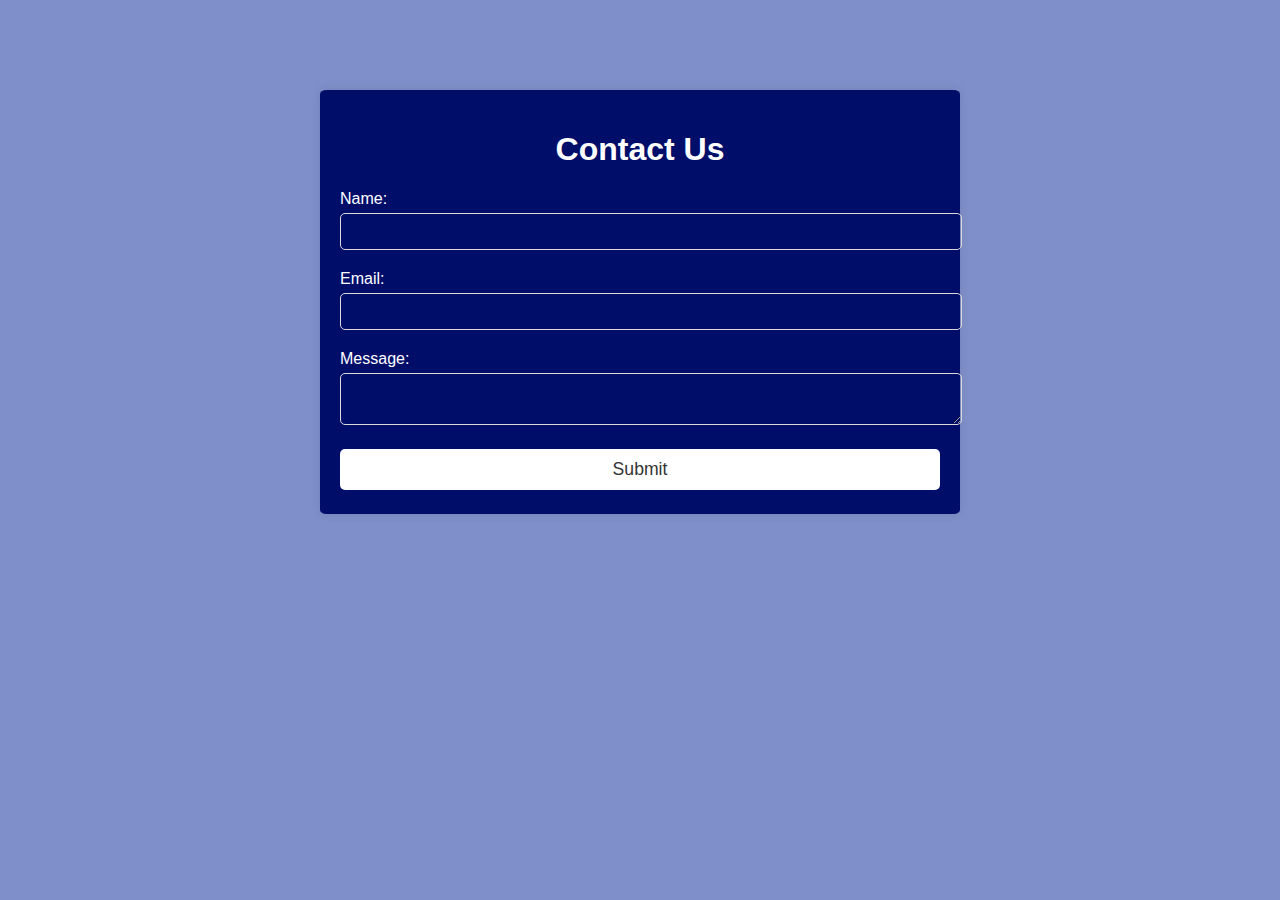
<file: Ctrl+Alt=Win/about/about.html>
<!DOCTYPE html>
<html lang="en">
<head>
    <meta charset="UTF-8">
    <meta name="viewport" content="width=device-width, initial-scale=1.0">
    <title>Contact Us</title>
    <link rel="stylesheet" href="about.css">
</head>
<body>
    <div class="container">
        <h1>Contact Us</h1>
        <form id="contact-form" action="submit.php" method="POST">
            <label for="name">Name:</label>
            <input type="text" id="name" name="name" required>

            <label for="email">Email:</label>
            <input type="email" id="email" name="email" required>

            <label for="message">Message:</label>
            <textarea id="message" name="message" required></textarea>

            <button type="submit">Submit</button>
        </form>
    </div>
    <script src="about.js"></script>
</body>
</html>
</file>
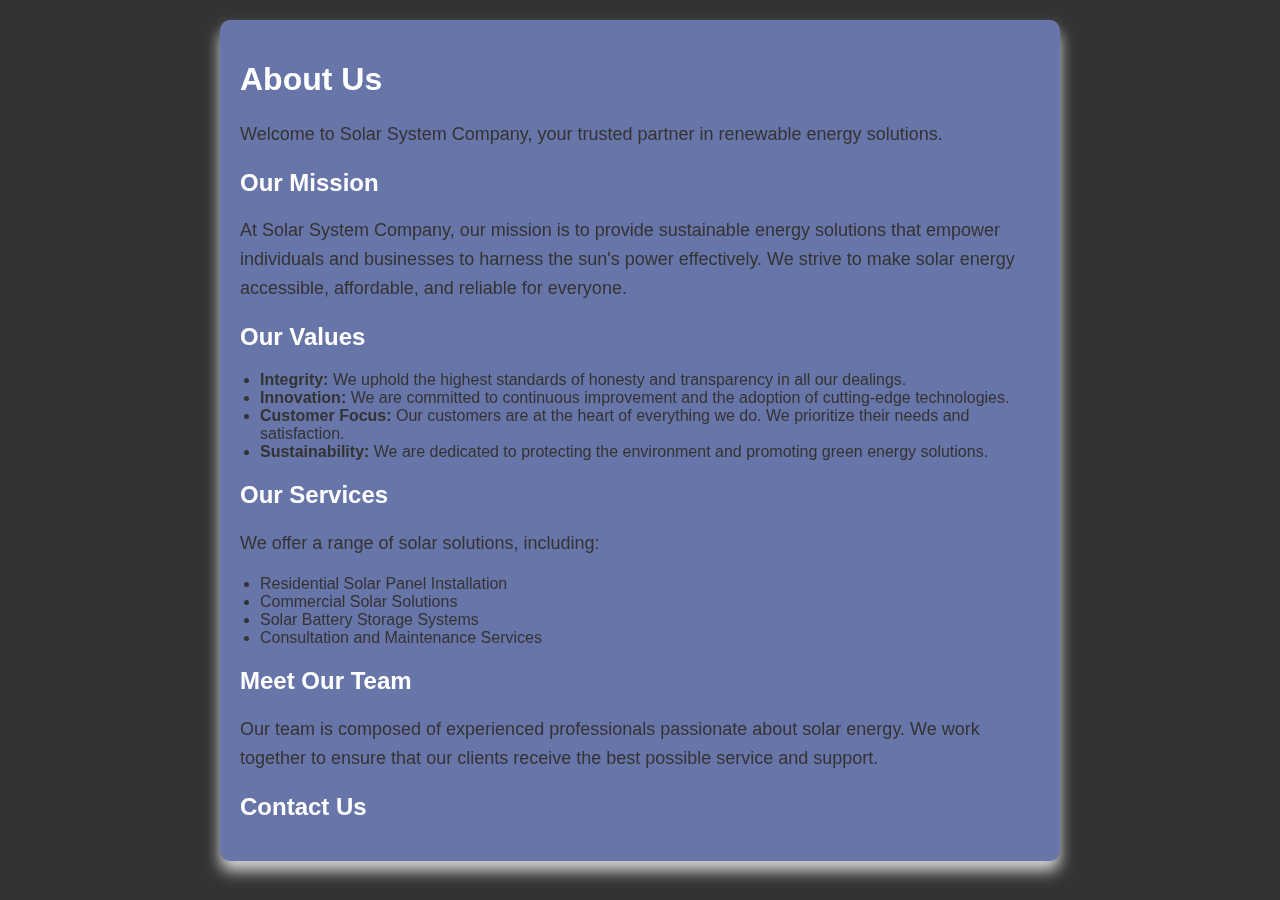
<file: Ctrl+Alt=Win/contact/contact.html>
<!DOCTYPE html>
<html lang="en">
<head>
    <meta charset="UTF-8">
    <meta name="viewport" content="width=device-width, initial-scale=1.0">
    <title>About Us - Solar System Company</title>
    <link rel="stylesheet" href="contact.css">
</head>
<body>
    <div class="container">
        <h1>About Us</h1>
        
        <p>Welcome to Solar System Company, your trusted partner in renewable energy solutions.</p>
        
        <h2>Our Mission</h2>
        <p>At Solar System Company, our mission is to provide sustainable energy solutions that empower individuals and businesses to harness the sun's power effectively. We strive to make solar energy accessible, affordable, and reliable for everyone.</p>

        <h2>Our Values</h2>
        <ul>
            <li><strong>Integrity:</strong> We uphold the highest standards of honesty and transparency in all our dealings.</li>
            <li><strong>Innovation:</strong> We are committed to continuous improvement and the adoption of cutting-edge technologies.</li>
            <li><strong>Customer Focus:</strong> Our customers are at the heart of everything we do. We prioritize their needs and satisfaction.</li>
            <li><strong>Sustainability:</strong> We are dedicated to protecting the environment and promoting green energy solutions.</li>
        </ul>

        <h2>Our Services</h2>
        <p>We offer a range of solar solutions, including:</p>
        <ul>
            <li>Residential Solar Panel Installation</li>
            <li>Commercial Solar Solutions</li>
            <li>Solar Battery Storage Systems</li>
            <li>Consultation and Maintenance Services</li>
        </ul>
        <h2>Meet Our Team</h2>
        <p>Our team is composed of experienced professionals passionate about solar energy. We work together to ensure that our clients receive the best possible service and support.</p>

        <h2>Contact Us</h2>
    </div>
</body>
</html>
</file>
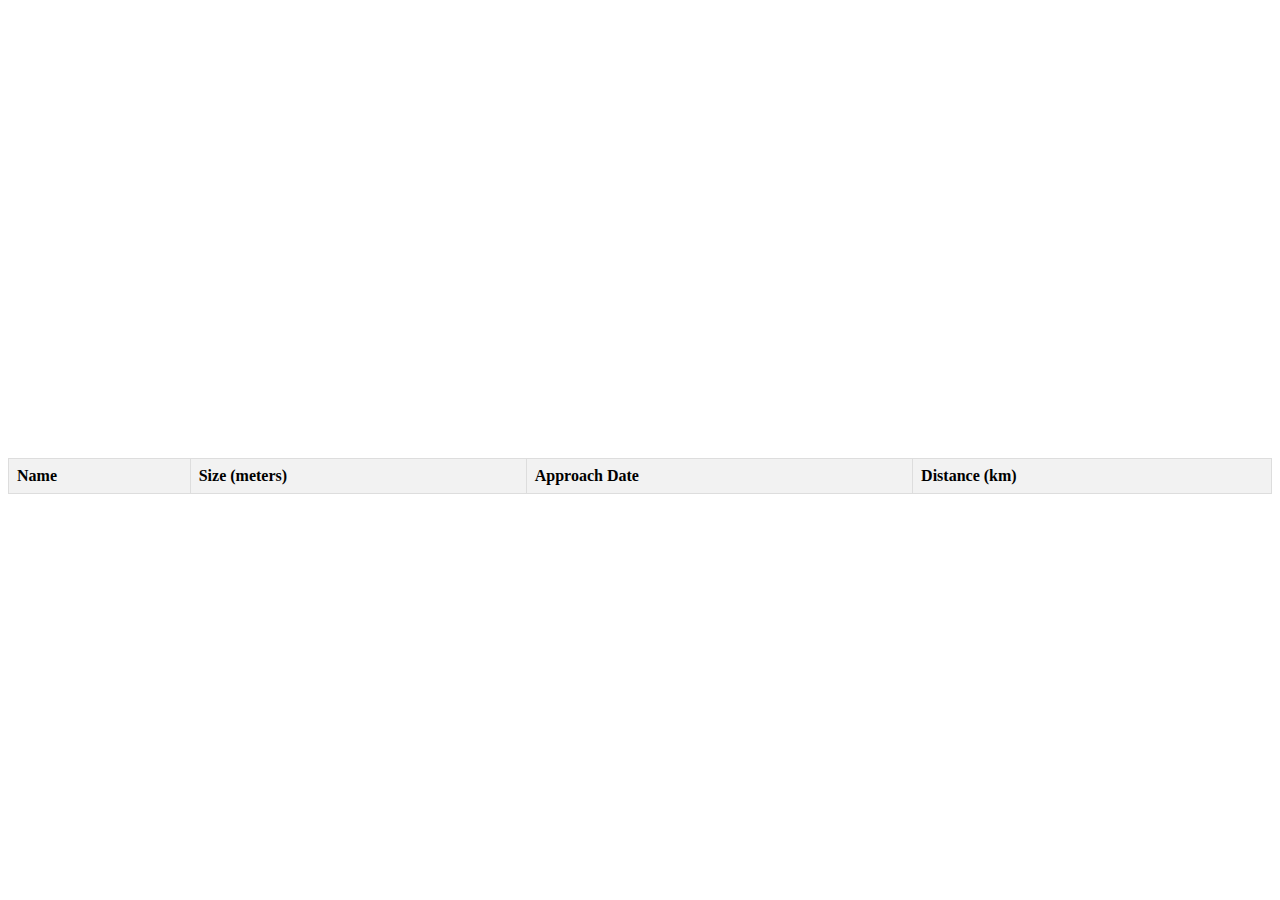
<file: Ctrl+Alt=Win/Neo Globe/fetch_data.html>
<!DOCTYPE html>
<html lang="en">
<head>
    <meta charset="UTF-8">
    <title>NEO Globe</title>
    <script src="https://cesium.com/downloads/cesiumjs/releases/1.83/Build/Cesium/Cesium.js"></script>
    <link href="https://cesium.com/downloads/cesiumjs/releases/1.83/Build/Cesium/Widgets/widgets.css" rel="stylesheet">
    <style>
        #cesiumContainer {
            width: 100%;
            height: 50vh;
            margin: 0;
            padding: 0;
            overflow: hidden;
        }
        #neoTable {
            width: 100%;
            border-collapse: collapse;
        }
        #neoTable th, #neoTable td {
            border: 1px solid #ddd;
            padding: 8px;
        }
        #neoTable th {
            background-color: #f2f2f2;
            text-align: left;
        }
    </style>
</head>
<body>
    <div id="cesiumContainer"></div>
    <table id="neoTable">
        <thead>
            <tr>
                <th>Name</th>
                <th>Size (meters)</th>
                <th>Approach Date</th>
                <th>Distance (km)</th>
            </tr>
        </thead>
        <tbody id="neoTableBody">
            <!-- Data will be inserted here -->
        </tbody>
    </table>
    <script>
        // Set your Cesium ion access token
        Cesium.Ion.defaultAccessToken = 'eyJhbGciOiJIUzI1NiIsInR5cCI6IkpXVCJ9.eyJqdGkiOiJlNGVmM2RkYS0xNGYwLTQxODAtOWViYy02YTM4Mzk3OTg0MzIiLCJpZCI6MjQ2MTgzLCJpYXQiOjE3MjgxOTE5NDN9.QlXH4EoTut_XY9tSRpArhEcs6G5EYj7b3o0Dy270PhE';

        // Initialize the Cesium Viewer
        var viewer = new Cesium.Viewer('cesiumContainer', {
            terrainProvider: Cesium.createWorldTerrain()
        });

        // Fetch the updated NEO data from the JSON file
        fetch('neo_data.json')
            .then(response => response.json())
            .then(data => {
                // Process and add each NEO to the globe and table
                var tableBody = document.getElementById('neoTableBody');
                data.forEach(neo => {
                    // Add NEO to the globe
                    viewer.entities.add({
                        name: neo.name,
                        position: Cesium.Cartesian3.fromDegrees(neo.coordinates.lon, neo.coordinates.lat),
                        billboard: {
                            image: 'image1.png', // Path to your natural texture image
                            width: 32, // Width of the image
                            height: 32 // Height of the image
                        },
                        description: `
                            <h3>${neo.name}</h3>
                            <p>Size: ${neo.size} meters</p>
                            <p>Approach Date: ${neo.approach_date}</p>
                            <p>Distance: ${neo.distance} km</p>
                        `
                    });

                    // Create a new row for the table
                    var row = document.createElement('tr');
                    row.innerHTML = `
                        <td>${neo.name}</td>
                        <td>${neo.size}</td>
                        <td>${neo.approach_date}</td>
                        <td>${neo.distance}</td>
                    `;
                    tableBody.appendChild(row);
                });
            })
            .catch(error => console.error('Error fetching NEO data:', error));
    </script>
</body>
</html>
</file>
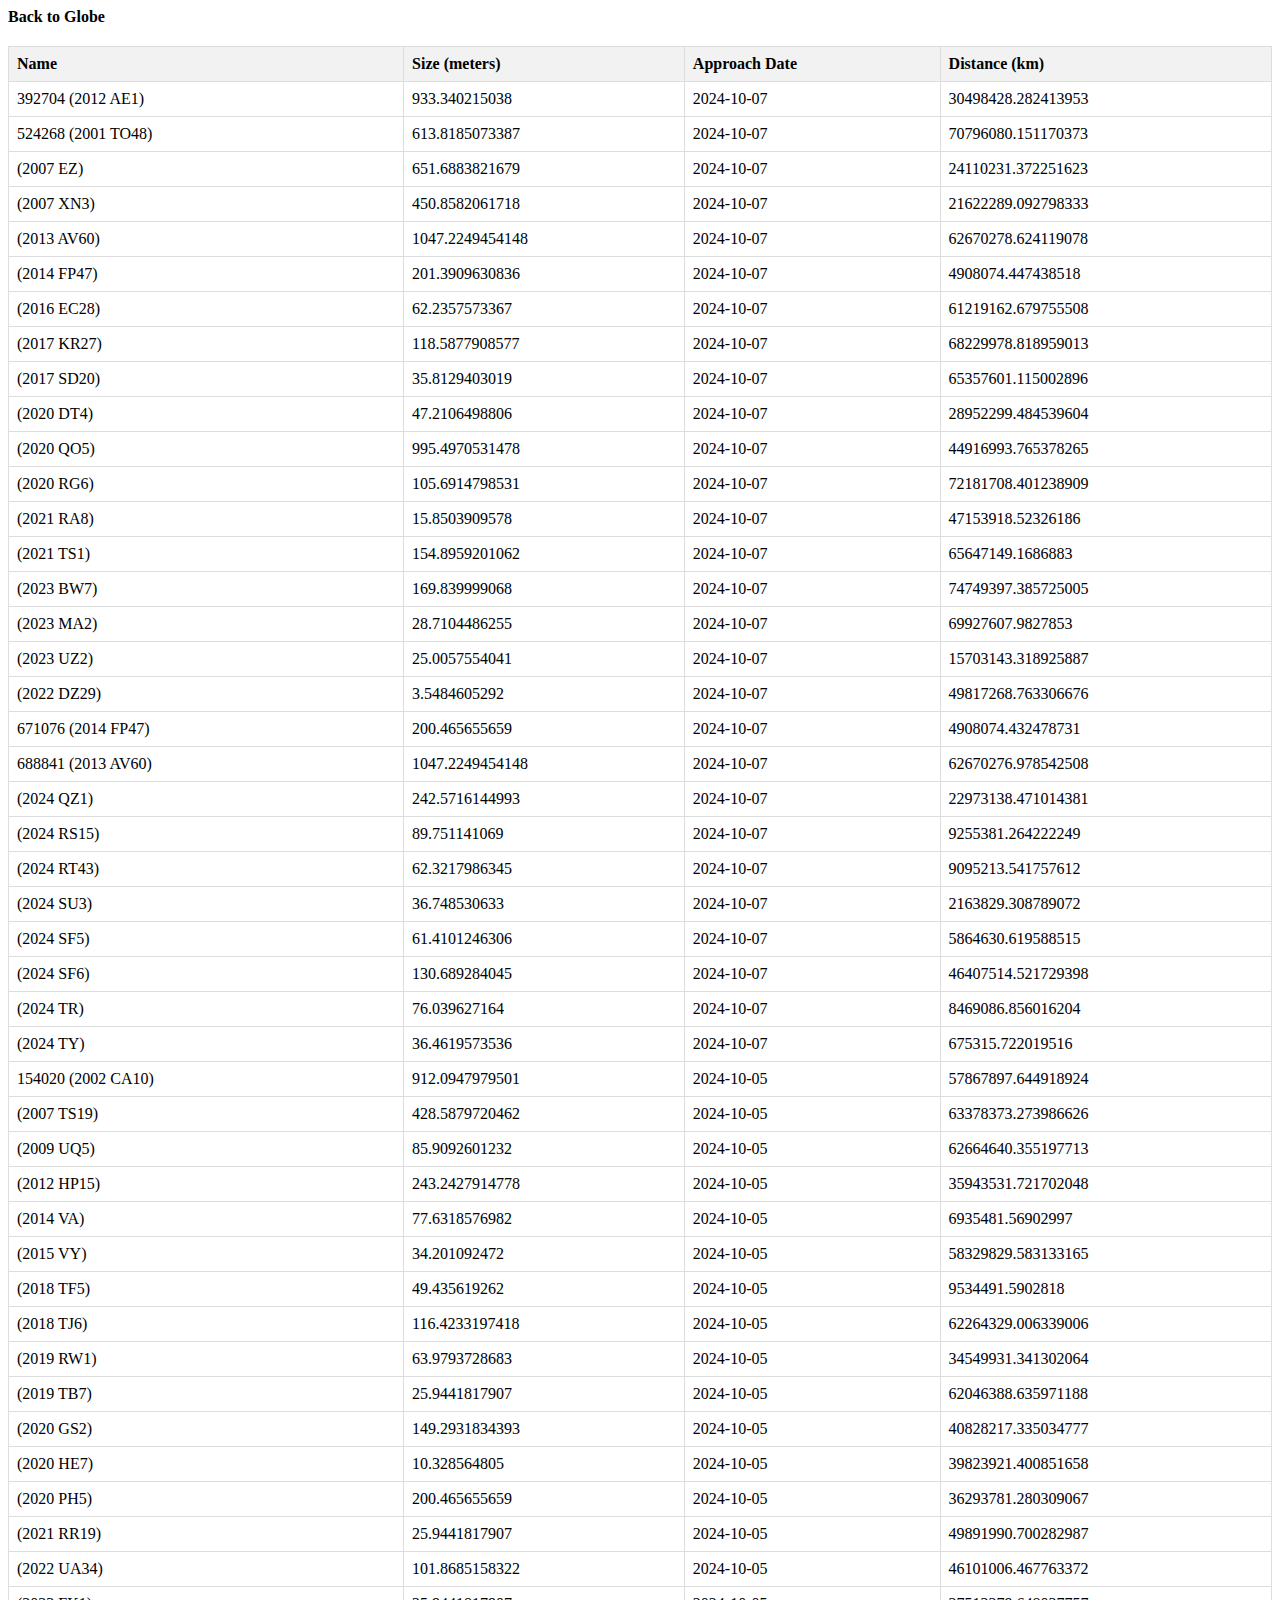
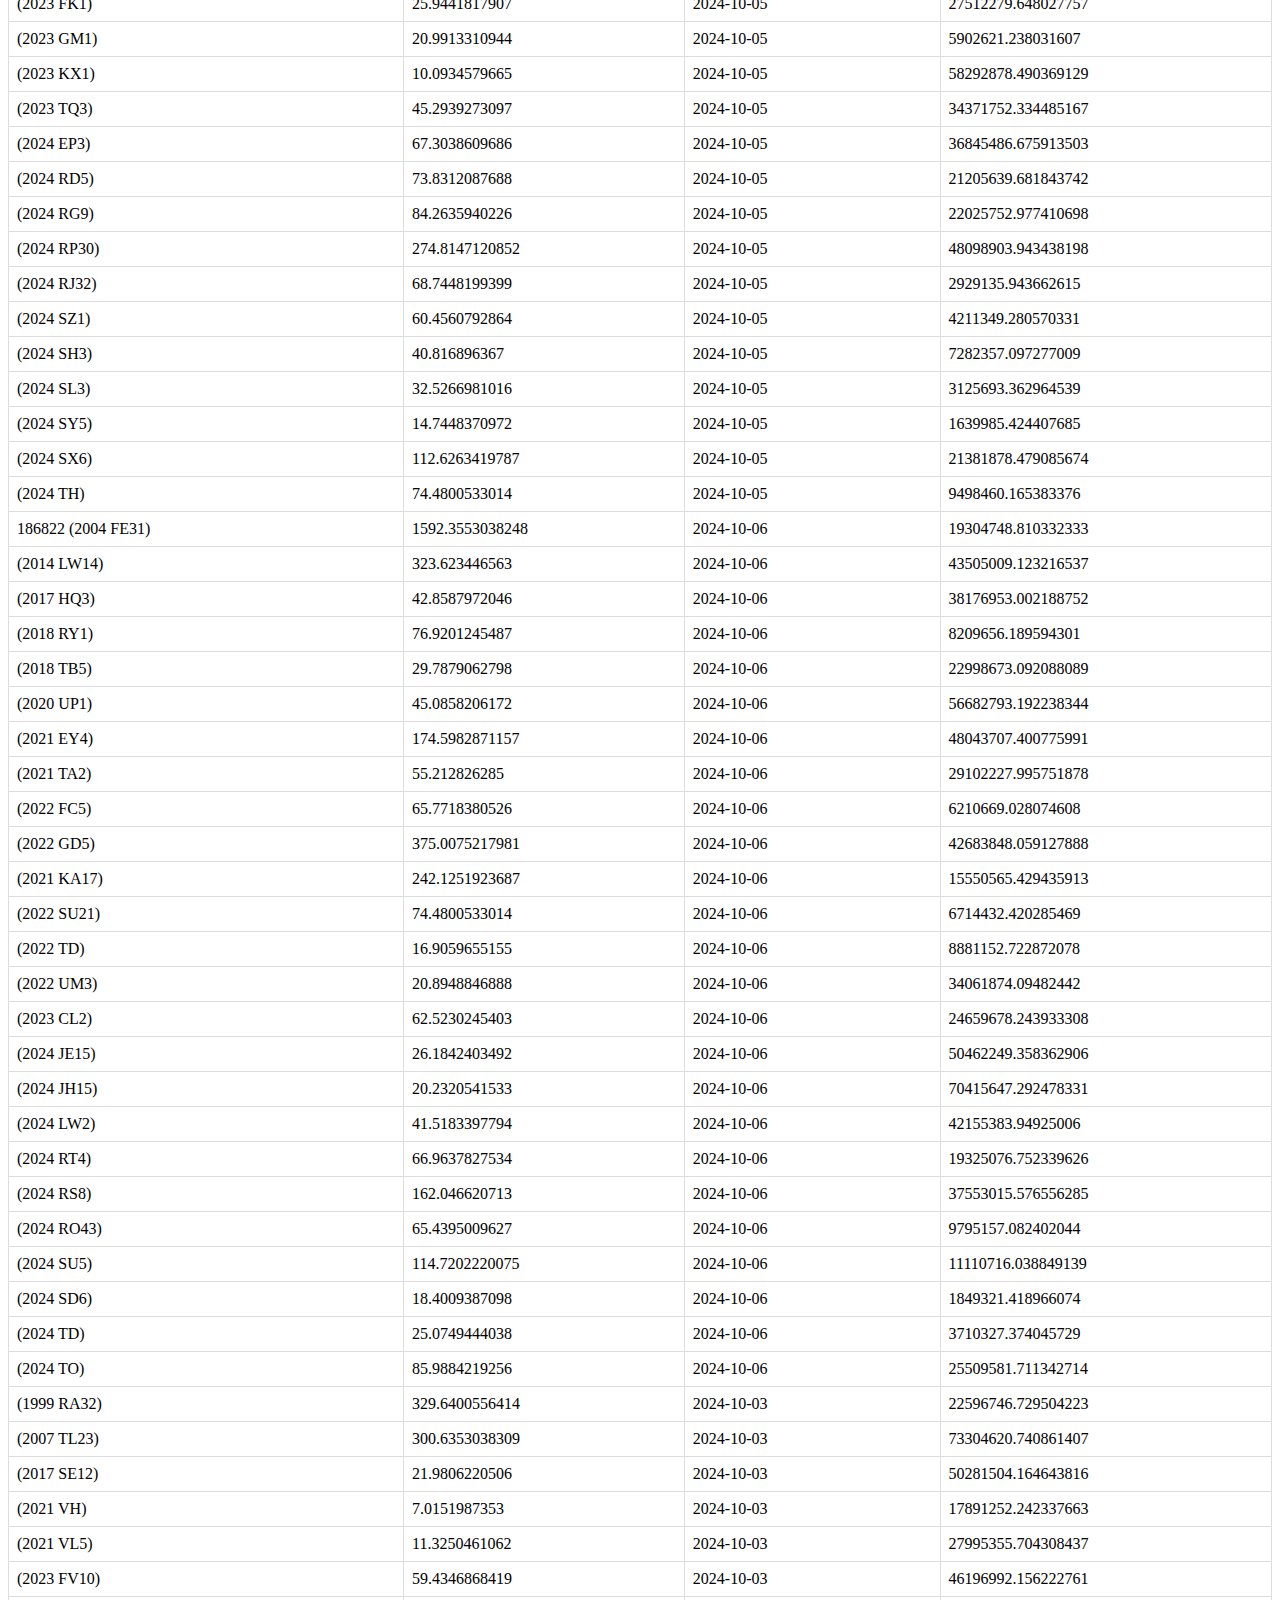
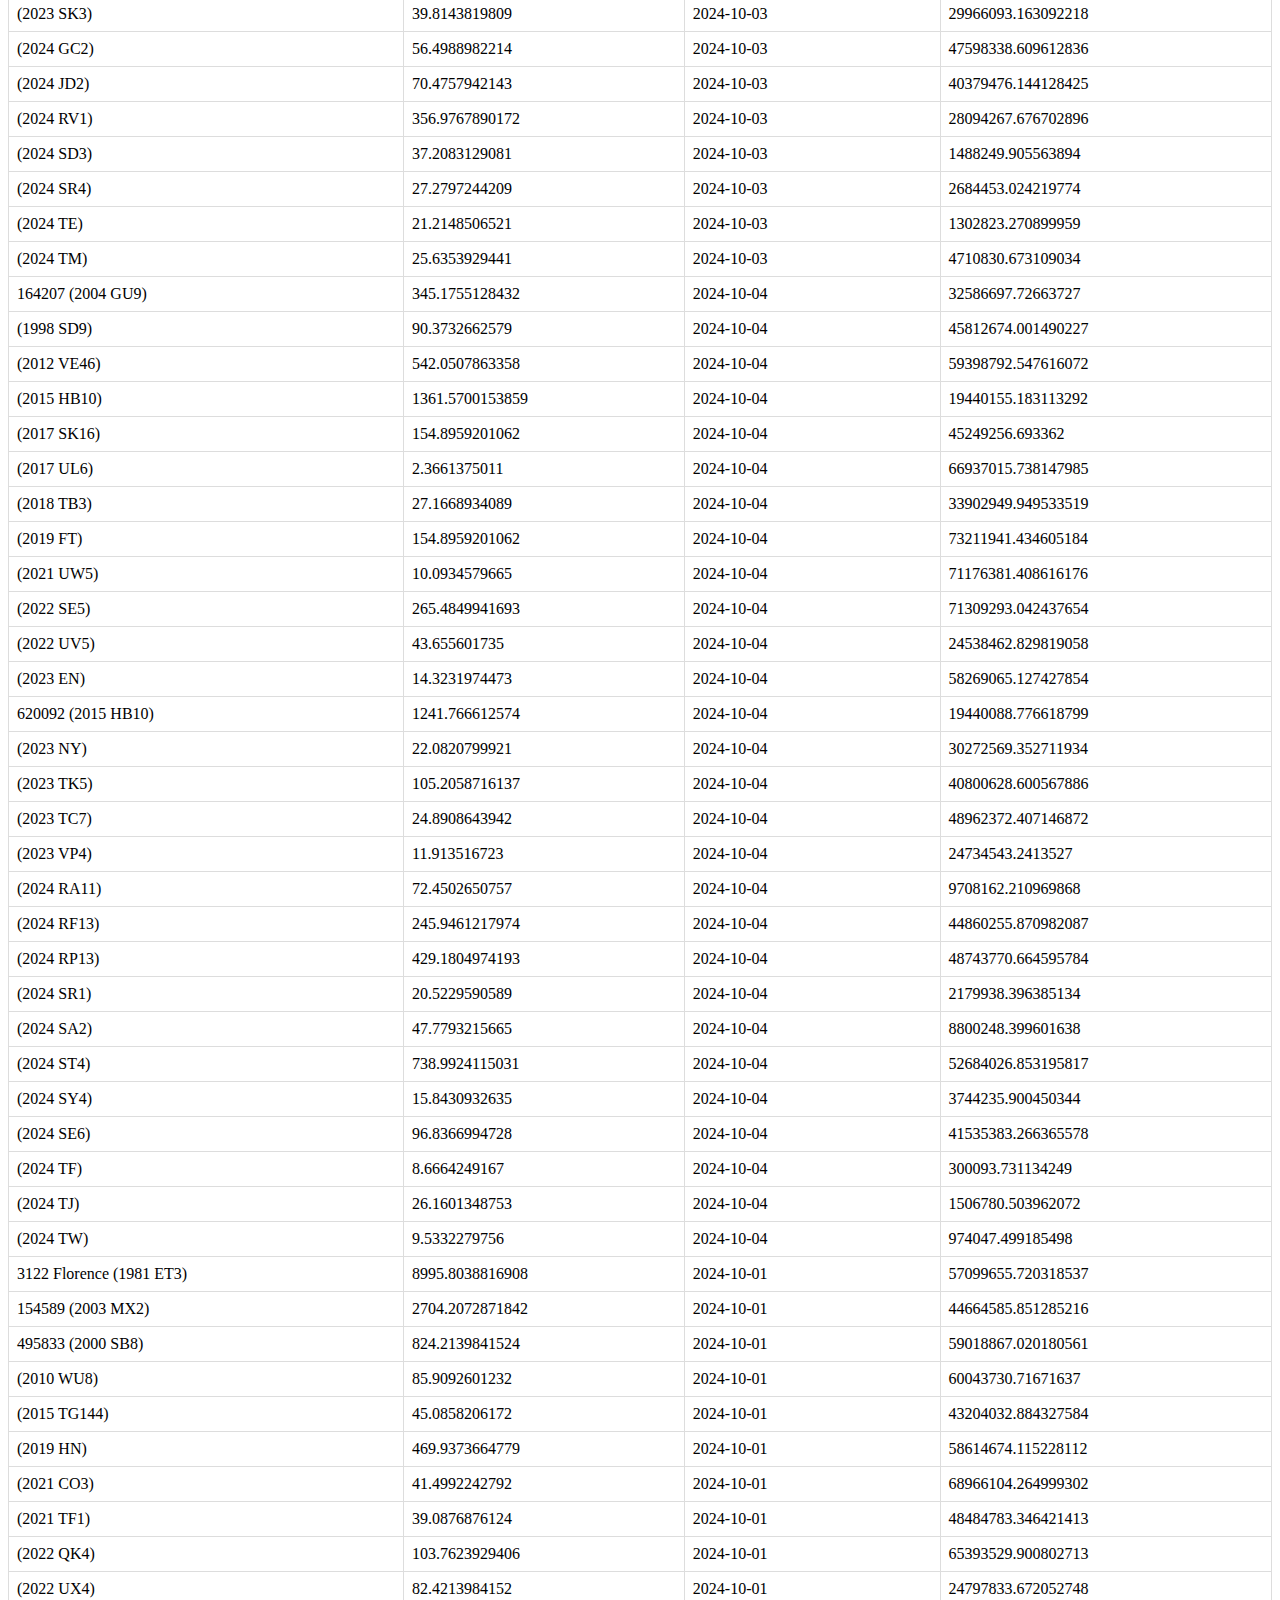
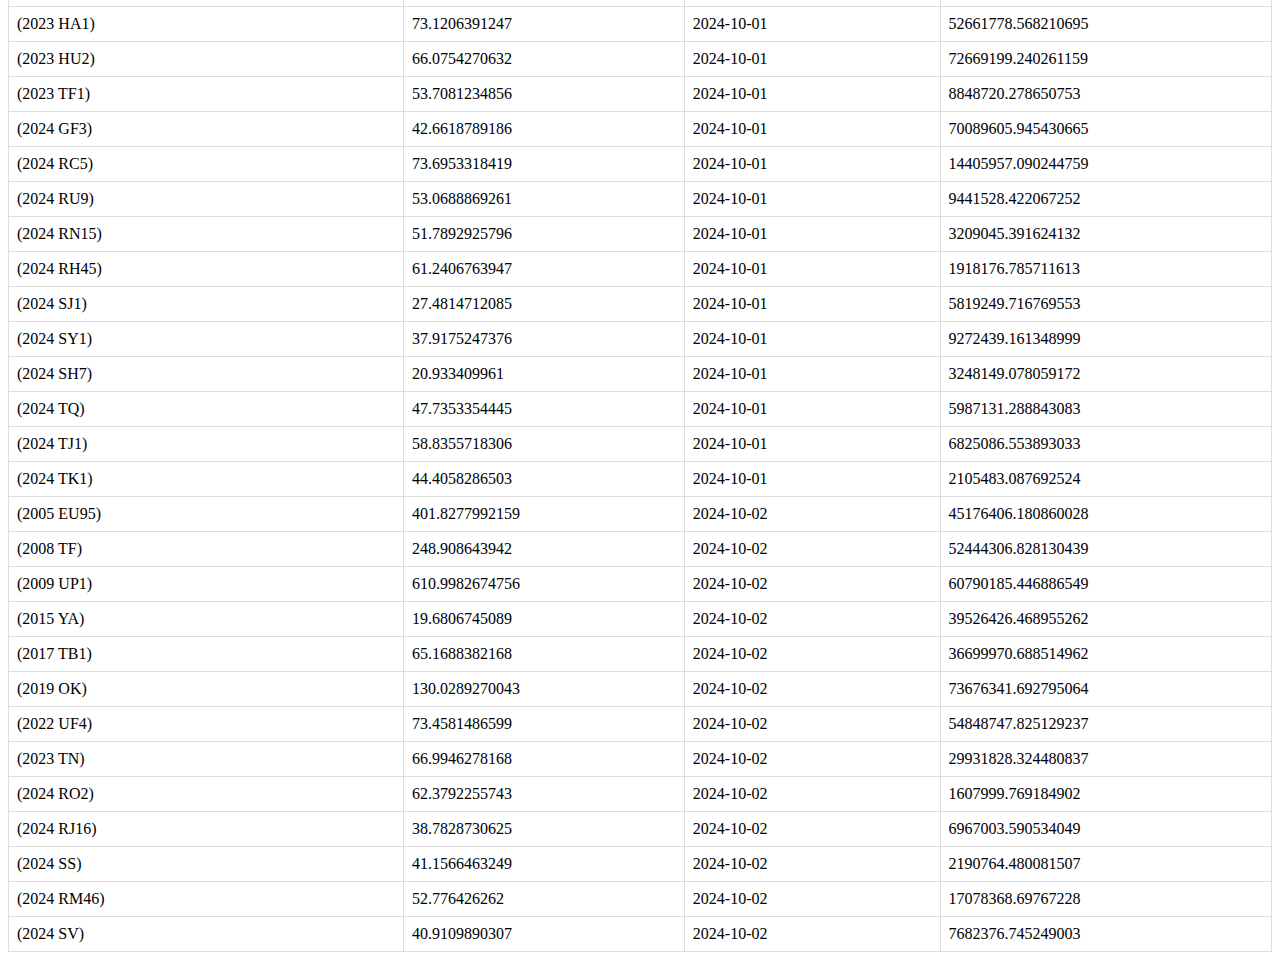
<file: Ctrl+Alt=Win/Neo Globe/neo_data.html>
<!DOCTYPE html>
<html lang="en">
<head>
    <meta charset="UTF-8">
    <title>NEO Data</title>
    <style>
        /* body {
            font-family: Arial, sans-serif;
            margin: 20px;
        } */
        #neoTable {
            width: 100%;
            border-collapse: collapse;
        }
        #neoTable th, #neoTable td {
            border: 1px solid #ddd;
            padding: 8px;
        }
        #neoTable th {
            background-color: #f2f2f2;
            text-align: left;
        }
        #backLink {
            display: block;
            margin-bottom: 20px;
            text-decoration: none;
            color: black;
            font-weight: bold;
        }
    </style>
</head>
<body>
    <a id="backLink" href="index.html">Back to Globe</a>
    <table id="neoTable">
        <thead>
            <tr>
                <th>Name</th>
                <th>Size (meters)</th>
                <th>Approach Date</th>
                <th>Distance (km)</th>
            </tr>
        </thead>
        <tbody id="neoTableBody">
            <!-- Data will be inserted here -->
        </tbody>
    </table>
    <script>
        // Fetch the updated NEO data from the JSON file
        fetch('neo_data.json')
            .then(response => response.json())
            .then(data => {
                // Process and add each NEO to the table
                var tableBody = document.getElementById('neoTableBody');
                data.forEach(neo => {
                    // Create a new row for the table
                    var row = document.createElement('tr');
                    row.innerHTML = `
                        <td>${neo.name}</td>
                        <td>${neo.size}</td>
                        <td>${neo.approach_date}</td>
                        <td>${neo.distance}</td>
                    `;
                    tableBody.appendChild(row);
                });
            })
            .catch(error => console.error('Error fetching NEO data:', error));
    </script>
</body>
</html>
</file>
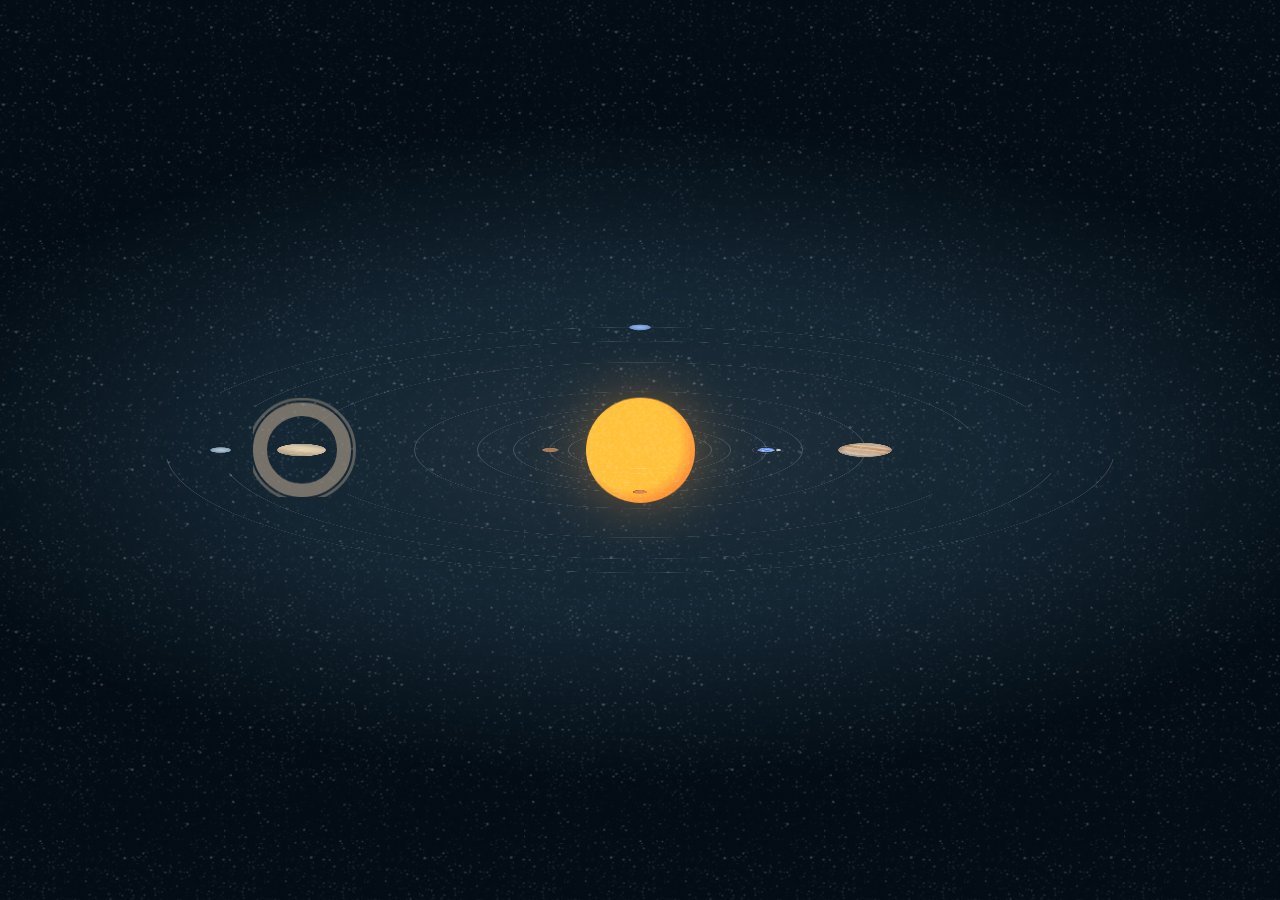
<file: Ctrl+Alt=Win/pract/prac.html>
<!DOCTYPE html>
    <html lang="en">
    <head>
      <meta charset="UTF-8">
      <meta name="viewport" content="width=device-width, initial-scale=1.0">
      <title>Document</title>
      <link rel="stylesheet" href="prac.css">
    </head>
    <body class="opening hide-UI view-2D zoom-large data-close controls-close">
      <div id="navbar">
        <a id="toggle-data" href="#data"><i class="icon-data"></i>Data</a>
        <h1>3D Solar System<br>
        <a id="toggle-controls" href="#controls"><i class="icon-controls"></i>Controls</a>
      </div>
      <div id="data">
        <a class="sun" title="sun" href="#sunspeed">Sun</a>
        <a class="mercury" title="mercury" href="#mercuryspeed">Mercury</a>
        <a class="venus" title="venus" href="#venusspeed">Venus</a>
        <a class="earth active" title="earth" href="#earthspeed">Earth</a>
        <a class="mars" title="mars" href="#marsspeed">Mars</a>
        <a class="jupiter" title="jupiter" href="#jupiterspeed">Jupiter</a>
        <a class="saturn" title="saturn" href="#saturnspeed">Saturn</a>
        <a class="uranus" title="uranus" href="#uranusspeed">Uranus</a>
        <a class="neptune" title="neptune" href="#neptunespeed">Neptune</a>
      </div>
      <div id="controls">
        <label class="set-view">
          <input type="checkbox">
        </label>
        <label class="set-zoom">
          <input type="checkbox">
        </label>
        <label>
          <input type="radio" class="set-speed" name="scale" checked>
          <span>Speed</span>
        </label>
        <label>
          <input type="radio" class="set-size" name="scale">
          <span>Size</span>
        </label>
        <label>
          <input type="radio" class="set-distance" name="scale">
          <span>Distance</span>
        </label>
      </div>
      <div id="universe" class="scale-stretched">
        <div id="galaxy">
          <div id="solar-system" class="earth">
            <div id="mercury" class="orbit">
              <div class="pos">
                <div class="planet">
                  <dl class="infos">
                    <dt>Mercury</dt>
                    <dd><span></span></dd>
                  </dl>
                </div>
              </div>
            </div>
            <div id="venus" class="orbit">
              <div class="pos">
                <div class="planet">
                  <dl class="infos">
                    <dt>Venus</dt>
                    <dd><span></span></dd>
                  </dl>
                </div>
              </div>
            </div>
            <div id="earth" class="orbit">
              <div class="pos">
                <div class="orbit">
                  <div class="pos">
                    <div class="moon"></div>
                  </div>
                </div>
                <div class="planet">
                  <dl class="infos">
                    <dt>Earth</dt>
                    <dd><span></span></dd>
                  </dl>
                </div>
              </div>
            </div>
            <div id="mars" class="orbit">
              <div class="pos">
                <div class="planet">
                  <dl class="infos">
                    <dt>Mars</dt>
                    <dd><span></span></dd>
                  </dl>
                </div>
              </div>
            </div>
            <div id="jupiter" class="orbit">
              <div class="pos">
                <div class="planet">
                  <dl class="infos">
                    <dt>Jupiter</dt>
                    <dd><span></span></dd>
                  </dl>
                </div>
              </div>
            </div>
            <div id="saturn" class="orbit">
              <div class="pos">
                <div class="planet">
                  <div class="ring"></div>
                  <dl class="infos">
                    <dt>Saturn</dt>
                    <dd><span></span></dd>
                  </dl>
                </div>
              </div>
            </div>
            <div id="uranus" class="orbit">
              <div class="pos">
                <div class="planet">
                  <dl class="infos">
                    <dt>Uranus</dt>
                    <dd><span></span></dd>
                  </dl>
                </div>
              </div>
            </div>
            <div id="neptune" class="orbit">
              <div class="pos">
                <div class="planet">
                  <dl class="infos">
                    <dt>Neptune</dt>
                    <dd><span></span></dd>
                  </dl>
                </div>
              </div>
            </div>
            <div id="sun">
              <dl class="infos">
                <dt>Sun</dt>
                <dd><span></span></dd>
              </dl>
            </div>
          </div>
        </div>
      </div>
      <script src="//ajax.googleapis.com/ajax/libs/jquery/1.8.1/jquery.min.js"></script>
      <script type="text/javascript">
      if (typeof jQuery == 'undefined') { 
        document.write(unescape("%3Cscript src='js/jquery.min.js' type='text/javascript'%3E%3C/script%3E"));
      }
      
      </script>
      <script src="prac.js"></script>
    </body>
    </html>
</file>
<file: Ctrl+Alt=Win/about/about.css>
body {
    font-family: Arial, sans-serif;
    background-color: #f4f4f4;
    margin: 0;
    padding: 20px;
}

.container {
    max-width: 600px;
    margin: auto;
    background: #000e6a;
    padding: 20px;
    border-radius: 5px;
    box-shadow: 0 0 10px rgba(0, 0, 0, 0.1);
    border-radius: 1%;
    margin-top:70px;
}

h1 {
    text-align: center;
    color: rgb(255, 255, 255);
}

label {
    display: block;
    margin: 10px 0 5px;
    color: white;
}

input, textarea {
    width: 100%;
    padding: 10px;
    margin-bottom: 10px;
    border: 1px solid #ded9d9;
    border-radius: 5px;
    color: white;
    background-color: transparent;
}

button {
    background-color: #ffffff;
    color: #333;
    border: none;
    padding: 10px;
    border-radius: 5px;
    cursor: pointer;
    width: 600px; 
    font-size: 1.1rem;
    margin-top: 10px;
    margin-bottom:4px;
}

button:hover {
    background-color: #7f8fc9;
    color:black;
}

body {
    background-color: #7f8fc9;
}
</file>
<file: Ctrl+Alt=Win/contact/contact.css>
body {
    font-family: 'Arial', sans-serif;
    background-color: #333; /* Dark background */
    color: #333; /* Light text color */
    margin: 0;
    padding: 20px;
}

.container {
    max-width: 800px;
    margin: auto;
    background: #6775a9; /* Slightly transparent dark background */
    padding: 20px;
    border-radius: 10px;
    box-shadow: 0 10px 15px rgba(255, 255, 255, 0.8); /* Soft white glow */
    backdrop-filter: blur(10px); /* Blur effect for a glassy look */
}

h1, h2 {
    color: #ffffff; /* Bright yellow for headings */
}

p {
    line-height: 1.6;
    font-size: 18px;
}

ul {
    margin: 10px 0;
    padding-left: 20px;
}

a {
    color:#ffcc00; /* Bright yellow for links */
    text-decoration: none;
}

a:hover {
    text-decoration: underline; /* Underline effect on hover */
}

button {
    background-color: #ffcc00; /* Button color */
    color: #000000; /* Text color for button */
    border: none;
    padding: 10px 15px;
    border-radius: 5px;
    cursor: pointer;
}

button:hover {
    background-color: #e6b800; /* Darker shade on hover */
}
</file>
<file: Ctrl+Alt=Win/pract/prac.css>
@import url(https://fonts.googleapis.com/css?family=Open+Sans:400,300);
/*
  Copyright (c) 2012 Julian Garnier
  Licensed under the MIT license
*/
html, body, div, span, applet, object, iframe, h1, h2, h3, h4, h5, h6, p, blockquote, pre, a, abbr, acronym, address, big, cite, code, del, dfn, em, img, ins, kbd, q, s, samp, small, strike, strong, sub, sup, tt, var, b, u, i, center, dl, dt, dd, ol, ul, li, fieldset, form, label, legend, table, caption, tbody, tfoot, thead, tr, th, td, article, aside, canvas, details, embed, figure, figcaption, footer, header, hgroup, menu, nav, output, ruby, section, summary, time, mark, audio, video {
  border: 0;
  font-size: 100%;
  font: inherit;
  vertical-align: baseline;
  margin: 0;
  padding: 0; } 

article, aside, details, figcaption, figure, footer, header, hgroup, menu, nav, section {
  display: block; }

body {
  
  line-height: 1; }

ol, ul {
  list-style: none; }

blockquote, q {
  quotes: none; }

blockquote:before, blockquote:after, q:before, q:after {
  content: none; }

table {
  border-collapse: collapse;
  border-spacing: 0; }

* {
  -moz-box-sizing: border-box;
  box-sizing: border-box;
  box-sizing: border-box; }

body {
  font-size: 10px;
  font-family: 'Open Sans', sans-serif;
  font-weight: 300;
  background-color: #08090A; }

#universe {
  z-index: 1;
  position: absolute;
  overflow: hidden;
  width: 100%;
  height: 100%;
  background-position: center 40%;
  background-repeat: no-repeat;
  background-size: cover; }

#galaxy {
  position: relative;
  width: 100%;
  height: 100%;
  /*perspective: 4000;*/ }

#solar-system {
  position: absolute;
  width: 100%;
  height: 100%;
  transform-style: preserve-3d; }

.orbit {
  position: absolute;
  top: 50%;
  left: 50%;
  border: 1px solid rgba(255, 255, 255, 0.2);
  border-radius: 50%;
  transform-style: preserve-3d;
  animation-name: orbit;
  animation-iteration-count: infinite;
  animation-timing-function: linear; }

.orbit .orbit {
  animation-name: suborbit; }

.pos {
  position: absolute;
  top: 50%;
  width: 2em;
  height: 2em;
  margin-top: -1em;
  margin-left: -1em;
  transform-style: preserve-3d;
  animation-name: invert;
  animation-iteration-count: infinite;
  animation-timing-function: linear; }

#sun, .planet, #earth .moon {
  position: absolute;
  top: 50%;
  left: 50%;
  width: 1em;
  height: 1em;
  margin-top: -0.5em;
  margin-left: -0.5em;
  border-radius: 50%;
  transform-style: preserve-3d; }

#sun {
  background-color: #FB7209;
  background-repeat: no-repeat;
  background-size: cover;
  box-shadow: 0 0 60px rgba(255, 160, 60, 0.4); }

.planet {
  background-color: #202020;
  background-repeat: no-repeat;
  background-size: cover;
  animation-iteration-count: infinite;
  animation-timing-function: linear; }

.ring {
  position: absolute;
  top: 50%;
  left: 50%;
  border-radius: 50%; }

#saturn .ring {
  width: 2em;
  height: 2em;
  margin-top: -1em;
  margin-left: -1em;
  border: 0.3em solid rgba(160, 147, 130, 0.7);
  animation-iteration-count: infinite;
  animation-timing-function: linear; }

#saturn .ring:after {
  border-radius: 50%;
  position: absolute;
  content: '';
  top: 50%;
  left: 50%;
  width: 2.2em;
  height: 2.2em;
  margin-top: -1.1em;
  margin-left: -1.1em;
  border: 0.07em solid rgba(160, 147, 130, 0.5);
  box-sizing: border-box;
  box-sizing: border-box; }

/* --------------------------------------------------------------------------- planets index */
#mercury {
  z-index: 10; }

#venus {
  z-index: 9; }

#earth {
  z-index: 8; }

#moon {
  z-index: 7; }

#mars {
  z-index: 6; }

#jupiter {
  z-index: 5; }

#saturn {
  z-index: 4; }

#uranus {
  z-index: 3; }

#neptune {
  z-index: 2; }

#sun {
  z-index: 1; }

/* --------------------------------------------------------------------------- animations */
@keyframes orbit {
  0% {
    transform: rotateZ(0deg); }

  100% {
    transform: rotateZ(-360deg); } }

@keyframes suborbit {
  0% {
    transform: rotateX(90deg) rotateZ(0deg); }

  100% {
    transform: rotateX(90deg) rotateZ(-360deg); } }

@keyframes invert {
  0% {
    transform: rotateX(-90deg) rotateY(360deg) rotateZ(0deg); }

  100% {
    transform: rotateX(-90deg) rotateY(0deg) rotateZ(0deg); } }

/* --------------------------------------------------------------------------- opening */
.view-3D .opening #sun,
.view-3D .opening .orbit,
.view-3D .opening .pos,
.view-3D .opening .planet,
.view-3D .opening .satelite,
.view-3D .opening .ring {
  transition-duration: 4s; }

#universe.opening #sun {
  box-shadow: 0 0 0 rgba(255, 160, 60, 0); }

/* --------------------------------------------------------------------------- 2D view */
.view-2D.zoom-large #sun {
  transform-style: flat; }

.view-2D.zoom-large .orbit {
  transform-style: flat; }

.view-2D #sun,
.view-2D .ring {
  transform: rotateX(0deg); }

.view-2D .planet,
.view-2D .moon {
  transform: rotateX(90deg); }

/* --------------------------------------------------------------------------- 3D view */
.view-3D.zoom-large #sun {
  transform-style: preserve-3d; }

.view-3D.zoom-large .orbit {
  transform-style: preserve-3d; }

.view-3D #solar-system {
  transform: rotateX(75deg); }

.view-3D #sun {
  transform: rotateX(-90deg); }

.view-3D .ring {
  transform: rotateX(90deg); }

.view-3D .planet,
.view-3D .moon {
  transform: rotateX(0deg); }

/* --------------------------------------------------------------------------- large zoom */
.zoom-large #solar-system {
  width: 100%; }

.zoom-large.view-2D .scale-stretched #solar-system {
  font-size: 26%; }

.zoom-large.view-3D .scale-stretched #solar-system {
  font-size: 62%; }

.zoom-large.view-2D .scale-d #solar-system {
  font-size: 22%; }

.zoom-large.view-3D .scale-d #solar-system {
  font-size: 48%; }

.zoom-large.view-2D .scale-s #solar-system {
  font-size: 7%; }

.zoom-large.view-3D .scale-s #solar-system {
  font-size: 14%; }

/* --------------------------------------------------------------------------- close zoom */
.zoom-close #solar-system {
  width: 200%;
  font-size: 100%; }

.zoom-close .scale-stretched #solar-system {
  margin-left: -100%; }

.zoom-close .scale-d #solar-system {
  margin-left: -106%; }

.zoom-close.view-2D .scale-d #solar-system {
  font-size: 84%; }

.zoom-close.view-3D .scale-d #solar-system {
  font-size: 84%; }

.zoom-close .scale-s #solar-system {
  margin-left: -145%; }

.zoom-close.view-2D .scale-s #solar-system {
  font-size: 40%; }

.zoom-close.view-3D .scale-s #solar-system {
  font-size: 40%; }

.zoom-close .orbit,
.zoom-close .pos,
.zoom-close .planet,
.zoom-close .satelite,
.zoom-close .ring {
  animation-play-state: paused!important;
  animation-duration: 0s!important;
  animation: none!important; }

.zoom-close.view-2D .planet,
.zoom-close.view-2D .moon {
  transform: rotateX(0deg); }

.zoom-close.view-3D .planet {
  transform: rotateX(-90deg); }

.zoom-close.view-3D .moon {
  transform: rotateX(90deg); }

.zoom-close .pos {
  left: 100%!important;
  top: 50%!important; }

/* --------------------------------------------------------------------------- data */
/* --------------------------------------------------------------------------- speed */
/* sideral years */
#mercury .pos,
#mercury .planet,
#mercury.orbit {
  animation-duration: 2.89016s; }

#venus .pos,
#venus .planet,
#venus.orbit {
  animation-duration: 7.38237s; }

#earth .pos,
#earth .planet,
#earth.orbit {
  animation-duration: 12.00021s; }

#earth .orbit .pos,
#earth .orbit {
  animation-duration: 0.89764s; }

#mars .pos,
#mars .planet,
#mars.orbit {
  animation-duration: 22.57017s; }

#jupiter .pos,
#jupiter .planet,
#jupiter.orbit {
  animation-duration: 142.35138s; }

#saturn .pos,
#saturn .planet,
#saturn.orbit,
#saturn .ring {
  animation-duration: 353.36998s; }

#uranus .pos,
#uranus .planet,
#uranus.orbit {
  animation-duration: 1008.20215s; }

#neptune .pos,
#neptune .planet,
#neptune.orbit {
  animation-duration: 1977.49584s; }

/* --------------------------------------------------------------------------- planets sizes */
/* --------------------------------------------------------------------------- stretched sizes */
.scale-stretched #sun {
  font-size: 24em; }

.scale-stretched #mercury .planet {
  font-size: 1.5em; }

.scale-stretched #venus .planet {
  font-size: 3.72em; }

.scale-stretched #earth .planet {
  font-size: 3.92em; }

.scale-stretched #earth .moon {
  font-size: 1.2em; }

.scale-stretched #mars .planet {
  font-size: 2.9em; }

.scale-stretched #jupiter .planet {
  font-size: 12em; }

.scale-stretched #saturn .planet {
  font-size: 10.8em; }

.scale-stretched #uranus .planet {
  font-size: 4.68em; }

.scale-stretched #neptune .planet {
  font-size: 4.9em; }

/* --------------------------------------------------------------------------- scaled sizes */
/*
(planets radius * 2) * ratio
*/
/*$distanceScaleRatio:   0.000075em;*/
/* --------------------------------------------------------------------------- planets distance scale sizes */
.scale-d #sun {
  font-size: 41.73048em; }

.scale-d #mercury .planet {
  font-size: 0.14634em; }

.scale-d #venus .planet {
  font-size: 0.36306em; }

.scale-d #earth .planet {
  font-size: 0.38226em; }

.scale-d #earth .moon {
  font-size: 0.08226em; }

.scale-d #mars .planet {
  font-size: 0.20334em; }

.scale-d #jupiter .planet {
  font-size: 4.19466em; }

.scale-d #saturn .planet {
  font-size: 3.49392em; }

.scale-d #uranus .planet {
  font-size: 1.52172em; }

.scale-d #neptune .planet {
  font-size: 1.47732em; }

/* --------------------------------------------------------------------------- planet size scale sizes */
.scale-s #sun {
  font-size: 417.3048em; }

.scale-s #mercury .planet {
  font-size: 1.4634em; }

.scale-s #venus .planet {
  font-size: 3.6306em; }

.scale-s #earth .planet {
  font-size: 3.8226em; }

.scale-s #earth .moon {
  font-size: 0.8226em; }

.scale-s #mars .planet {
  font-size: 2.0334em; }

.scale-s #jupiter .planet {
  font-size: 41.9466em; }

.scale-s #saturn .planet {
  font-size: 34.9392em; }

.scale-s #uranus .planet {
  font-size: 15.2172em; }

.scale-s #neptune .planet {
  font-size: 14.7732em; }

/* --------------------------------------------------------------------------- stretched orbits */
.scale-stretched #mercury.orbit {
  width: 32em;
  height: 32em;
  margin-top: -16em;
  margin-left: -16em; }

.scale-stretched #venus.orbit {
  width: 40em;
  height: 40em;
  margin-top: -20em;
  margin-left: -20em; }

.scale-stretched #earth.orbit {
  width: 56em;
  height: 56em;
  margin-top: -28em;
  margin-left: -28em; }

.scale-stretched #earth .orbit {
  width: 6em;
  height: 6em;
  margin-top: -3em;
  margin-left: -3em; }

.scale-stretched #mars.orbit {
  width: 72em;
  height: 72em;
  margin-top: -36em;
  margin-left: -36em; }

.scale-stretched #jupiter.orbit {
  width: 100em;
  height: 100em;
  margin-top: -50em;
  margin-left: -50em; }

.scale-stretched #saturn.orbit {
  width: 150em;
  height: 150em;
  margin-top: -75em;
  margin-left: -75em; }

.scale-stretched #uranus.orbit {
  width: 186em;
  height: 186em;
  margin-top: -93em;
  margin-left: -93em; }

.scale-stretched #neptune.orbit {
  width: 210em;
  height: 210em;
  margin-top: -105em;
  margin-left: -105em; }

/* --------------------------------------------------------------------------- scaled orbits */
/* --------------------------------------------------------------------------- distance scale orbits */
.scale-d #mercury.orbit {
  width: 44.74176em;
  height: 44.74176em;
  margin-top: -22.37088em;
  margin-left: -22.37088em; }

.scale-d #venus.orbit {
  width: 47.35737em;
  height: 47.35737em;
  margin-top: -23.67869em;
  margin-left: -23.67869em; }

.scale-d #earth.orbit {
  width: 49.50959em;
  height: 49.50959em;
  margin-top: -24.75479em;
  margin-left: -24.75479em; }

.scale-d #mars.orbit {
  width: 53.58356em;
  height: 53.58356em;
  margin-top: -26.79178em;
  margin-left: -26.79178em; }

.scale-d #jupiter.orbit {
  width: 82.2042em;
  height: 82.2042em;
  margin-top: -41.1021em;
  margin-left: -41.1021em; }

.scale-d #saturn.orbit {
  width: 115.91713em;
  height: 115.91713em;
  margin-top: -57.95857em;
  margin-left: -57.95857em; }

.scale-d #uranus.orbit {
  width: 191.00471em;
  height: 191.00471em;
  margin-top: -95.50235em;
  margin-left: -95.50235em; }

.scale-d #neptune.orbit {
  width: 275.64709em;
  height: 275.64709em;
  margin-top: -137.82355em;
  margin-left: -137.82355em; }

/* Moon */
.scale-d #earth .orbit {
  width: 1em;
  height: 1em;
  margin-top: -0.5em;
  margin-left: -0.5em; }

/* --------------------------------------------------------------------------- size scale orbits */
.scale-s #mercury.orbit {
  width: 441.3048em;
  height: 441.3048em;
  margin-top: -220.6524em;
  margin-left: -220.6524em; }

.scale-s #venus.orbit {
  width: 457.3048em;
  height: 457.3048em;
  margin-top: -228.6524em;
  margin-left: -228.6524em; }

.scale-s #earth.orbit {
  width: 473.3048em;
  height: 473.3048em;
  margin-top: -236.6524em;
  margin-left: -236.6524em; }

.scale-s #mars.orbit {
  width: 489.3048em;
  height: 489.3048em;
  margin-top: -244.6524em;
  margin-left: -244.6524em; }

.scale-s #jupiter.orbit {
  width: 561.3048em;
  height: 561.3048em;
  margin-top: -280.6524em;
  margin-left: -280.6524em; }

.scale-s #saturn.orbit {
  width: 705.3048em;
  height: 705.3048em;
  margin-top: -352.6524em;
  margin-left: -352.6524em; }

.scale-s #uranus.orbit {
  width: 817.3048em;
  height: 817.3048em;
  margin-top: -408.6524em;
  margin-left: -408.6524em; }

.scale-s #neptune.orbit {
  width: 881.3048em;
  height: 881.3048em;
  margin-top: -440.6524em;
  margin-left: -440.6524em; }

/* Moon */
.scale-s #earth .orbit {
  width: 1em;
  height: 1em;
  margin-top: -0.5em;
  margin-left: -0.5em; }

/* --------------------------------------------------------------------------- text infos data */
/* --------------------------------------------------------------------------- speed */
.set-speed dl.infos dd span:after {
  content: 'Orbit Velocity'; }

.set-speed #sun dl.infos dd:after {
  content: '0 km/h'; }

.set-speed #mercury dl.infos dd:after {
  content: '170,503 km/h'; }

.set-speed #venus dl.infos dd:after {
  content: '126,074 km/h'; }

.set-speed #earth dl.infos dd:after {
  content: '107,218 km/h'; }

.set-speed #mars dl.infos dd:after {
  content: '86,677 km/h'; }

.set-speed #jupiter dl.infos dd:after {
  content: '47,002 km/h'; }

.set-speed #saturn dl.infos dd:after {
  content: '34,701 km/h'; }

.set-speed #uranus dl.infos dd:after {
  content: '24,477 km/h'; }

.set-speed #neptune dl.infos dd:after {
  content: '19,566 km/h'; }

/* --------------------------------------------------------------------------- size */
.set-size dl.infos dd span:after {
  content: 'Equatorial Circumference'; }

.set-size #sun dl.infos dd:after {
  content: '4,370,005 km'; }

.set-size #mercury dl.infos dd:after {
  content: '15,329 km'; }

.set-size #venus dl.infos dd:after {
  content: '38,024 km'; }

.set-size #earth dl.infos dd:after {
  content: '40,030 km'; }

.set-size #mars dl.infos dd:after {
  content: '21,296 km'; }

.set-size #jupiter dl.infos dd:after {
  content: '439,263 km'; }

.set-size #saturn dl.infos dd:after {
  content: '365,882 km'; }

.set-size #uranus dl.infos dd:after {
  content: '159,354 km'; }

.set-size #neptune dl.infos dd:after {
  content: '154,704 km'; }

/* --------------------------------------------------------------------------- distance */
.set-distance dl.infos dd span:after {
  content: 'From Sun'; }

.set-distance #sun dl.infos dd span:after {
  content: 'From Earth'; }

.set-distance #sun dl.infos dd:after {
  content: '149,598,262 km'; }

.set-distance #mercury dl.infos dd:after {
  content: '57,909,227 km'; }

.set-distance #venus dl.infos dd:after {
  content: '108,209,475 km'; }

.set-distance #earth dl.infos dd:after {
  content: '149,598,262 km'; }

.set-distance #mars dl.infos dd:after {
  content: '227,943,824 km'; }

.set-distance #jupiter dl.infos dd:after {
  content: '778,340,821 km'; }

.set-distance #saturn dl.infos dd:after {
  content: '1,426,666,422 km'; }

.set-distance #uranus dl.infos dd:after {
  content: '2,870,658,186 km'; }

.set-distance #neptune dl.infos dd:after {
  content: '4,498,396,441 km'; }

/* --------------------------------------------------------------------------- planets starting position and lighting effect */
/* --------------------------------------------------------------------------- mercury ; pos: Top */
#mercury .pos {
  left: 50%;
  top: -1%; }

#mercury .planet {
  animation-name: shadow-mercury; }

@keyframes shadow-mercury {
  0% {
    box-shadow: inset 0 0 1px rgba(0, 0, 0, 0.5);
    /* TOP */ }

  25% {
    box-shadow: inset 4px 0 2px rgba(0, 0, 0, 0.5);
    /* LEFT */ }

  50% {
    box-shadow: inset 13px -5px 4px rgba(0, 0, 0, 0.5);
    /* BOTTOM */ }

  50.01% {
    box-shadow: inset -13px -5px 4px rgba(0, 0, 0, 0.5);
    /* BOTTOM */ }

  75% {
    box-shadow: inset -4px 0 2px rgba(0, 0, 0, 0.5);
    /* RIGHT */ }

  100% {
    box-shadow: inset 0 0 1px rgba(0, 0, 0, 0.5);
    /* TOP */ } }

.scaled.view-2D #mercury .planet,
.scaled.view-3D #mercury .planet {
  box-shadow: inset -4px 0 2px rgba(0, 0, 0, 0.5);
  /* RIGHT */ }

/* --------------------------------------------------------------------------- venus ; pos: Left */
#venus .pos {
  left: 0;
  top: 50%; }

#venus .planet {
  animation-name: shadow-venus; }

@keyframes shadow-venus {
  0% {
    box-shadow: inset 4px 0 2px rgba(0, 0, 0, 0.5);
    /* LEFT */ }

  25% {
    box-shadow: inset 22px -20px 10px rgba(0, 0, 0, 0.5);
    /* BOTTOM */ }

  25.5% {
    box-shadow: inset -22px -20px 10px rgba(0, 0, 0, 0.5);
    /* BOTTOM */ }

  50% {
    box-shadow: inset -4px 0 2px rgba(0, 0, 0, 0.5);
    /* RIGHT */ }

  75% {
    box-shadow: inset 0 0 1px rgba(0, 0, 0, 0.5);
    /* TOP */ }

  100% {
    box-shadow: inset 4px 0 2px rgba(0, 0, 0, 0.5);
    /* LEFT */ } }

.scaled.view-2D #venus .planet,
.scaled.view-3D #venus .planet {
  box-shadow: inset -4px 0 2px rgba(0, 0, 0, 0.5);
  /* RIGHT */ }

/* --------------------------------------------------------------------------- earth ; pos: Right */
#earth .pos {
  left: 100%;
  top: 50%; }

#earth .planet {
  animation-name: shadow-earth; }

@keyframes shadow-earth {
  0% {
    box-shadow: inset -4px 0 2px rgba(0, 0, 0, 0.5);
    /* RIGHT */ }

  25% {
    box-shadow: inset 0 0 1px rgba(0, 0, 0, 0.5);
    /* TOP */ }

  50% {
    box-shadow: inset 4px 0 2px rgba(0, 0, 0, 0.5);
    /* LEFT */ }

  75% {
    box-shadow: inset 24px -20px 15px rgba(0, 0, 0, 0.5);
    /* BOTTOM */ }

  75.01% {
    box-shadow: inset -24px -20px 15px rgba(0, 0, 0, 0.5);
    /* BOTTOM */ }

  100% {
    box-shadow: inset -4px 0 2px rgba(0, 0, 0, 0.5);
    /* RIGHT */ } }

.scaled.view-2D #earth .planet,
.scaled.view-3D #earth .planet {
  box-shadow: inset -4px 0 2px rgba(0, 0, 0, 0.5);
  /* RIGHT */ }

/* --------------------------------------------------------------------------- moon */
#earth .orbit .pos {
  left: 100%;
  top: 50%; }

/* --------------------------------------------------------------------------- mars ; pos: Bottom */
#mars .pos {
  left: 50%;
  top: 100%; }

#mars .planet {
  animation-name: shadow-mars; }

@keyframes shadow-mars {
  0% {
    box-shadow: inset -18px -10px 10px rgba(0, 0, 0, 0.5);
    /* BOTTOM */ }

  25% {
    box-shadow: inset -4px 0 2px rgba(0, 0, 0, 0.5);
    /* RIGHT */ }

  50% {
    box-shadow: inset 0 1px 1px rgba(0, 0, 0, 0.5);
    /* TOP */ }

  75% {
    box-shadow: inset 4px 0 2px rgba(0, 0, 0, 0.5);
    /* LEFT */ }

  99.99% {
    box-shadow: inset 18px -10px 10px rgba(0, 0, 0, 0.5);
    /* BOTTOM */ }

  100% {
    box-shadow: inset -18px -10px 10px rgba(0, 0, 0, 0.5);
    /* BOTTOM */ } }

.scaled.view-2D #mars .planet,
.scaled.view-3D #mars .planet {
  box-shadow: inset -4px 0 2px rgba(0, 0, 0, 0.5);
  /* RIGHT */ }

/* --------------------------------------------------------------------------- jupiter ; pos: Right */
#jupiter .pos {
  left: 100%;
  top: 50%; }

#jupiter .planet {
  animation-name: shadow-jupiter; }

@keyframes shadow-jupiter {
  0% {
    box-shadow: inset -16px 0 5px rgba(0, 0, 0, 0.5);
    /* RIGHT */ }

  25% {
    box-shadow: inset 0 3px 2px rgba(0, 0, 0, 0.5);
    /* TOP */ }

  50% {
    box-shadow: inset 16px 0 5px rgba(0, 0, 0, 0.5);
    /* LEFT */ }

  75% {
    box-shadow: inset 94px -30px 40px rgba(0, 0, 0, 0.5);
    /* BOTTOM */ }

  75.01% {
    box-shadow: inset -94px -30px 40px rgba(0, 0, 0, 0.5);
    /* BOTTOM */ }

  100% {
    box-shadow: inset -16px 0 5px rgba(0, 0, 0, 0.5);
    /* RIGHT */ } }

.scaled.view-2D #jupiter .planet,
.scaled.view-3D #jupiter .planet {
  box-shadow: inset -16px 0 5px rgba(0, 0, 0, 0.5);
  /* RIGHT */ }

/* --------------------------------------------------------------------------- saturn ; pos: Left */
#saturn .pos {
  left: 0%;
  top: 50%; }

#saturn .planet {
  animation-name: shadow-saturn; }

@keyframes shadow-saturn {
  0% {
    box-shadow: inset 16px 0 5px rgba(0, 0, 0, 0.5);
    /* LEFT */ }

  25% {
    box-shadow: inset 80px -30px 50px rgba(0, 0, 0, 0.5);
    /* BOTTOM */ }

  25.01% {
    box-shadow: inset -94px -30px 40px rgba(0, 0, 0, 0.5);
    /* BOTTOM */ }

  50% {
    box-shadow: inset -16px 0 5px rgba(0, 0, 0, 0.5);
    /* RIGHT */ }

  75% {
    box-shadow: inset -2px 3px 2px rgba(0, 0, 0, 0.5);
    /* TOP */ }

  100% {
    box-shadow: inset 16px 0 5px rgba(0, 0, 0, 0.5);
    /* LEFT */ } }

.scaled.view-2D #saturn .planet,
.scaled.view-3D #saturn .planet {
  box-shadow: inset -16px 0 5px rgba(0, 0, 0, 0.5);
  /* RIGHT */ }

/* --------------------------------------------------------------------------- saturn ring */
/*

#saturn .ring           { animation-name:     shadow-saturn-ring; }

@keyframes 
shadow-saturn-ring{ 0%   { box-shadow: inset -16px  0      4px   rgba(20, 40, 50, 0.45); opacity: .4; }
                  25%    { box-shadow: inset -5px   -30px   12px  rgba(20, 40, 50, 0.3);  opacity: 1; }
                  25.01% { box-shadow: inset 5px    -30px   12px  rgba(20, 40, 50, 0.3);  opacity: 1; }
                  50%    { box-shadow: inset 16px   0      4px   rgba(20, 40, 50, 0.45);  opacity: .4; }
                  75%    { box-shadow: inset 0      30px  50px  rgba(20, 40, 50, 0);  opacity: .3; }
                  100%   { box-shadow: inset -16px  0      4px   rgba(20, 40, 50, 0.45);  opacity: .4; }
                }

.scaled.view-2D #saturn .ring,
.scaled.view-3D #saturn .ring { box-shadow: inset 16px   0      4px   rgba(20, 40, 50, 0.6); }

*/
/* --------------------------------------------------------------------------- uranus ; pos: Left */
#uranus .pos {
  left: 0;
  top: 50%; }

#uranus .planet {
  animation-name: shadow-uranus; }

@keyframes shadow-uranus {
  0% {
    box-shadow: inset 8px 0 5px rgba(0, 0, 0, 0.5);
    /* LEFT */ }

  25% {
    box-shadow: inset 40px -15px 40px rgba(0, 0, 0, 0.5);
    /* BOTTOM */ }

  25.01% {
    box-shadow: inset -40px -15px 40px rgba(0, 0, 0, 0.5);
    /* BOTTOM */ }

  50% {
    box-shadow: inset -8px 0 5px rgba(0, 0, 0, 0.5);
    /* RIGHT */ }

  75% {
    box-shadow: inset 0 0 2px rgba(0, 0, 0, 0.5);
    /* TOP */ }

  100% {
    box-shadow: inset 8px 0 5px rgba(0, 0, 0, 0.5);
    /* LEFT */ } }

.scaled.view-2D #uranus .planet,
.scaled.view-3D #uranus .planet {
  box-shadow: inset -8px 0 5px rgba(0, 0, 0, 0.5);
  /* RIGHT */ }

/* --------------------------------------------------------------------------- neptune ; pos: Top */
#neptune .pos {
  left: 50%;
  top: 0; }

#neptune .planet {
  animation-name: shadow-neptune; }

@keyframes shadow-neptune {
  0% {
    box-shadow: inset 0 0 2px rgba(0, 0, 0, 0.5);
    /* TOP */ }

  25% {
    box-shadow: inset 12px 0 5px rgba(0, 0, 0, 0.5);
    /* LEFT */ }

  50% {
    box-shadow: inset 50px -15px 40px rgba(0, 0, 0, 0.5);
    /* BOTTOM */ }

  50.01% {
    box-shadow: inset -50px -15px 40px rgba(0, 0, 0, 0.5);
    /* BOTTOM */ }

  75% {
    box-shadow: inset -12px 0 5px rgba(0, 0, 0, 0.5);
    /* RIGHT */ }

  100% {
    box-shadow: inset 0 0 2px rgba(0, 0, 0, 0.5);
    /* TOP */ } }

.scaled.view-2D #neptune .planet,
.scaled.view-3D #neptune .planet {
  box-shadow: inset -12px 0 5px rgba(0, 0, 0, 0.5);
  /* RIGHT */ }

/* --------------------------------------------------------------------------- DEBUG 
.pos, 
.planet, 
.orbit,
.ring { animation-duration: 20s!important; }

/* */
/* --------------------------------------------------------------------------- navigation styles */
dl.infos {
  position: absolute;
  display: block;
  opacity: 0;
  width: 100%;
  height: 100%;
  margin-top: -90%;
  margin-left: 90%;
  padding-left: 100%;
  transform-origin: 100% 100%;
  transform-style: preserve-3d;
  transform: rotateX(90deg); }

dl.infos:before {
  position: absolute;
  content: '';
  width: 15px;
  height: 30px;
  left: 15px;
  bottom: 0;
  border-top: 1px solid white;
  border-left: 1px solid white;
  transform-style: preserve-3d;
  transform: skew(-45deg, 0deg);
  box-shadow: inset 1px 1px black; }

dl.infos dt {
  position: absolute;
  left: 50px;
  margin-bottom: 26px;
  bottom: 30px;
  color: #FFF;
  font-size: 14px;
  text-shadow: 1px 1px 2px black; }

dl.infos dd:after {
  position: absolute;
  left: 50px;
  bottom: 30px;
  width: 300px;
  color: #FFF;
  font-size: 22px;
  text-shadow: 1px 1px 2px black; }

dl.infos dd span:after {
  position: absolute;
  left: 50px;
  bottom: 14px;
  width: 300px;
  color: #FFF;
  font-size: 11px;
  text-shadow: 1px 1px 2px black; }

.sun #sun .infos,
.mercury #mercury .infos,
.venus #venus .infos,
.earth #earth .infos,
.mars #mars .infos,
.jupiter #jupiter .infos,
.saturn #saturn .infos,
.uranus #uranus .infos,
.neptune #neptune .infos {
  display: block;
  opacity: 1;
  transform: rotateX(0deg); }

.mercury #mercury.orbit,
.venus #venus.orbit,
.earth #earth.orbit,
.mars #mars.orbit,
.jupiter #jupiter.orbit,
.saturn #saturn.orbit,
.uranus #uranus.orbit,
.neptune #neptune.orbit {
  border: 1px solid rgba(255, 255, 255, 0.8); }

.hide-UI h1,
.hide-UI #data,
.hide-UI dl.infos,
.hide-UI #controls {
  opacity: 0!important;
  margin-top: -30px; }

.hide-UI #data {
  margin-bottom: -30px; }

.hide-UI .orbit {
  border: 1px solid rgba(255, 255, 255, 0.2) !important; }

h1 {
  width: 100%;
  font-weight: 600;
  font-size: 14px;
  text-align: center;
  color: rgba(255, 255, 255, 0.8); }

h1 span, #navbar h1 a {
  display: inline;
  position: relative;
  padding: 0;
  font-weight: 300;
  font-size: 14px;
  text-align: center;
  color: rgba(255, 255, 255, 0.5); }
}

#navbar, #controls, #data {
  background: rgba(0, 0, 0, 0.4); }

#navbar {
  z-index: 99;
  position: absolute;
  top: 0;
  left: 0;
  padding: 16px;
  width: 100%;
  height: 48px; }

#navbar a, #data a, #controls label {
  color: rgba(255, 255, 255, 0.6);
  display: block;
  position: relative;
  text-decoration: none; }

#navbar a:hover, #data a:hover, #controls label:hover {
  color: #FFF; }

#data a.active {
  color: #0CF; }

#navbar a {
  position: absolute;
  top: 0;
  height: 48px;
  padding: 16px;
  font-size: 14px; }

#toggle-data {
  left: 0; }

#toggle-controls {
  right: 0; }

#data, #controls {
  z-index: 99;
  position: fixed;
  opacity: 1;
  top: 49px;
  padding: 16px; }

.data-close #data {
  left: -100%; }

.data-open #data {
  left: 0px; }

.controls-close #controls {
  right: -100%; }

.controls-open #controls {
  right: 0px; }

#data a {
  margin-bottom: 1px;
  padding: 6px 10px;
  font-size: 18px; }

#controls label {
  opacity: .6;
  height: 24px;
  margin-bottom: 28px; }

#controls label:hover {
  opacity: 1; }

#controls label:before {
  position: absolute;
  display: block;
  width: 20px;
  height: 20px;
  margin-top: 3px;
  text-align: center;
  color: #FFF;
  z-index: 99; }

#controls label span {
  display: block;
  margin-left: 36px;
  padding-top: 4px;
  font-size: 18px;
  color: #FFF; }

#controls input {
  display: block;
  appearance: none; }

#controls input[type="radio"]:before {
  content: '';
  display: block;
  position: absolute;
  width: 22px;
  height: 22px;
  border: 2px solid #FFF;
  border-radius: 16px; }

#controls input:checked[type="radio"]:after {
  content: '';
  display: block;
  top: 3px;
  margin-left: 3px;
  position: absolute;
  width: 20px;
  height: 20px;
  border-radius: 10px;
  background: #FFF;
  z-index: 99; }

#controls input[type="checkbox"]:before {
  content: '';
  display: block;
  position: absolute;
  width: 100px;
  height: 22px;
  border: 2px solid #FFF;
  border-radius: 16px; }

#controls input[type="checkbox"]:after {
  content: '';
  display: block;
  top: 3px;
  position: absolute;
  width: 20px;
  height: 20px;
  border-radius: 10px;
  background: #FFF;
  z-index: 99; }

#controls label.set-view:before {
  font: bold small-caps 11px/20px sans-serif; }

.view-3D #controls label.set-view:before {
  content: '2D';
  margin-left: 82px; }

.view-2D #controls label.set-view:before {
  content: '3D';
  margin-left: 7px; }

.view-3D #controls .set-view input:after {
  margin-left: 3px; }

.view-2D #controls .set-view input:after {
  margin-left: 81px; }

#controls label.set-zoom:before {
  font: normal small-caps 18px/14px sans-serif; }

.zoom-large #controls label.set-zoom:before {
  content: '+';
  margin-left: 82px; }

.zoom-close #controls label.set-zoom:before {
  content: '-';
  margin-left: 7px; }

.zoom-large #controls .set-zoom input:after {
  margin-left: 3px; }

.zoom-close #controls .set-zoom input:after {
  margin-left: 81px; }

/* --------------------------------------------------------------------------- transitions */
.pos {
  transition-property: top, left; }

#solar-system, .orbit,
.planet,
.satelite,
.ring {
  transition-property: width, height, top, left, margin-left, margin-top, webkit-transform; }

#sun, .icon {
  transition-property: width, height, webkit-transform; }

#solar-system,
#sun,
.orbit,
.pos,
.planet,
.satelite,
.ring,
.infos,
.icon {
  transition-duration: .8s;
  transition-timing-function: ease-in-out; }

#solar-system,
#sun,
.planet,
.satelite,
.ring {
  transition-delay: 0s; }

.pos {
  transition-delay: 1s; }

.opening #solar-system,
.opening #sun,
.opening .orbit,
.opening .pos,
.opening .planet,
.opening .satelite,
.opening .ring,
.opening .infos,
.opening h1,
.opening #data,
.opening dl.infos,
.opening #controls {
  transition-duration: 0s;
  transition-delay: 0s; }

.opening .pos {
  transition-delay: 0s; }

h1, #data, #controls {
  transition-property: opacity, margin;
  transition-duration: .8s;
  transition-timing-function: ease-in-out; }

h1 {
  transition-delay: .35s; }

#data {
  transition-delay: .7s; }

#controls {
  transition-delay: 1s; }

/* --------------------------------------------------------------------------- images */
body {
  background-image: url([data-uri]); }

#universe {
  background-image: url([data-uri]); }

#sun {
  background-image: url([data-uri]); }

#mercury .planet {
  background-image: url([data-uri]); }

#venus .planet {
  background-image: url([data-uri]); }

#earth .planet {
  background-image: url([data-uri]); }

#earth .moon {
  background-color: white; }

#mars .planet {
  background-image: url([data-uri]); }

#jupiter .planet {
  background-image: url([data-uri]); }

#saturn .planet {
  background-image: url([data-uri]); }

#uranus .planet {
  background-image: url([data-uri]); }

#neptune .planet {
  background-image: url([data-uri]); }

/* --------------------------------------------------------------------------- responsive styles */
@media screen and (max-width: 299px) {
  #universe {
    font-size: 20%; } }
@media screen and (min-width: 300px) {
  #universe {
    font-size: 24%; } }
@media screen and (min-width: 500px) {
  #universe {
    font-size: 36%; } }
@media screen and (min-width: 600px) {
  #universe {
    font-size: 44%; } }
@media screen and (min-width: 760px) {
  #universe {
    font-size: 58%; } }
@media screen and (min-width: 1000px) {
  #universe {
    font-size: 73%; }

  #navbar, #controls, #data {
    background: transparent; }

  #navbar a {
    display: none; }

  h1 {
    font-size: 22px;
    margin-top: 8px; }

  #controls {
    padding-right: 32px;
    top: 12px; }

  #data {
    position: fixed;
    top: inherit;
    bottom: 0;
    width: 100%;
    text-align: center; }

  #data a {
    display: inline-block;
    text-align: center;
    font-size: 20px;
    padding: 15px 15px; }

  .data-open #data, .data-close #data {
    left: 0px; }

  .controls-open #controls, .controls-close #controls {
    right: 0px; } }
@media screen and (min-width: 1300px) {
  #universe {
    font-size: 100%; } }
@media screen and (min-width: 1600px) {
  .zoom-close .scale-d #solar-system {
    margin-left: -120%; } }
</file>
